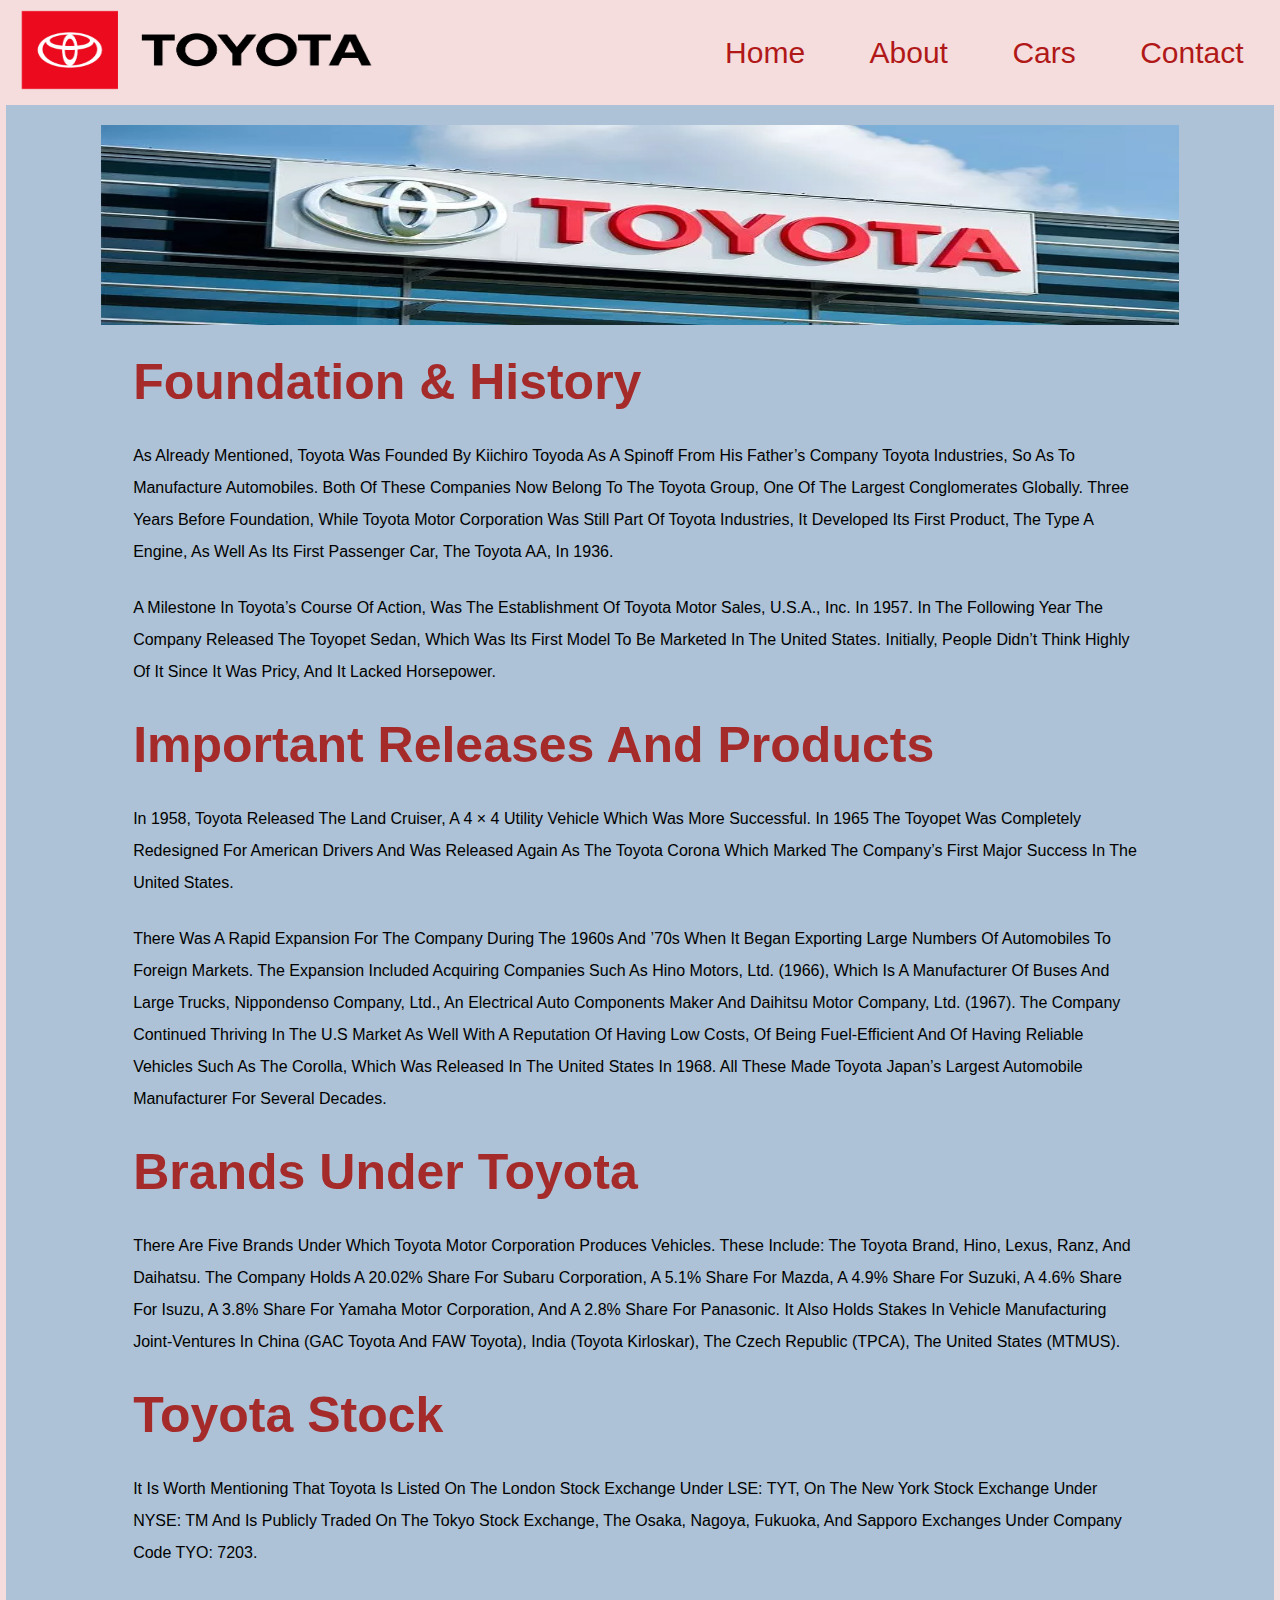
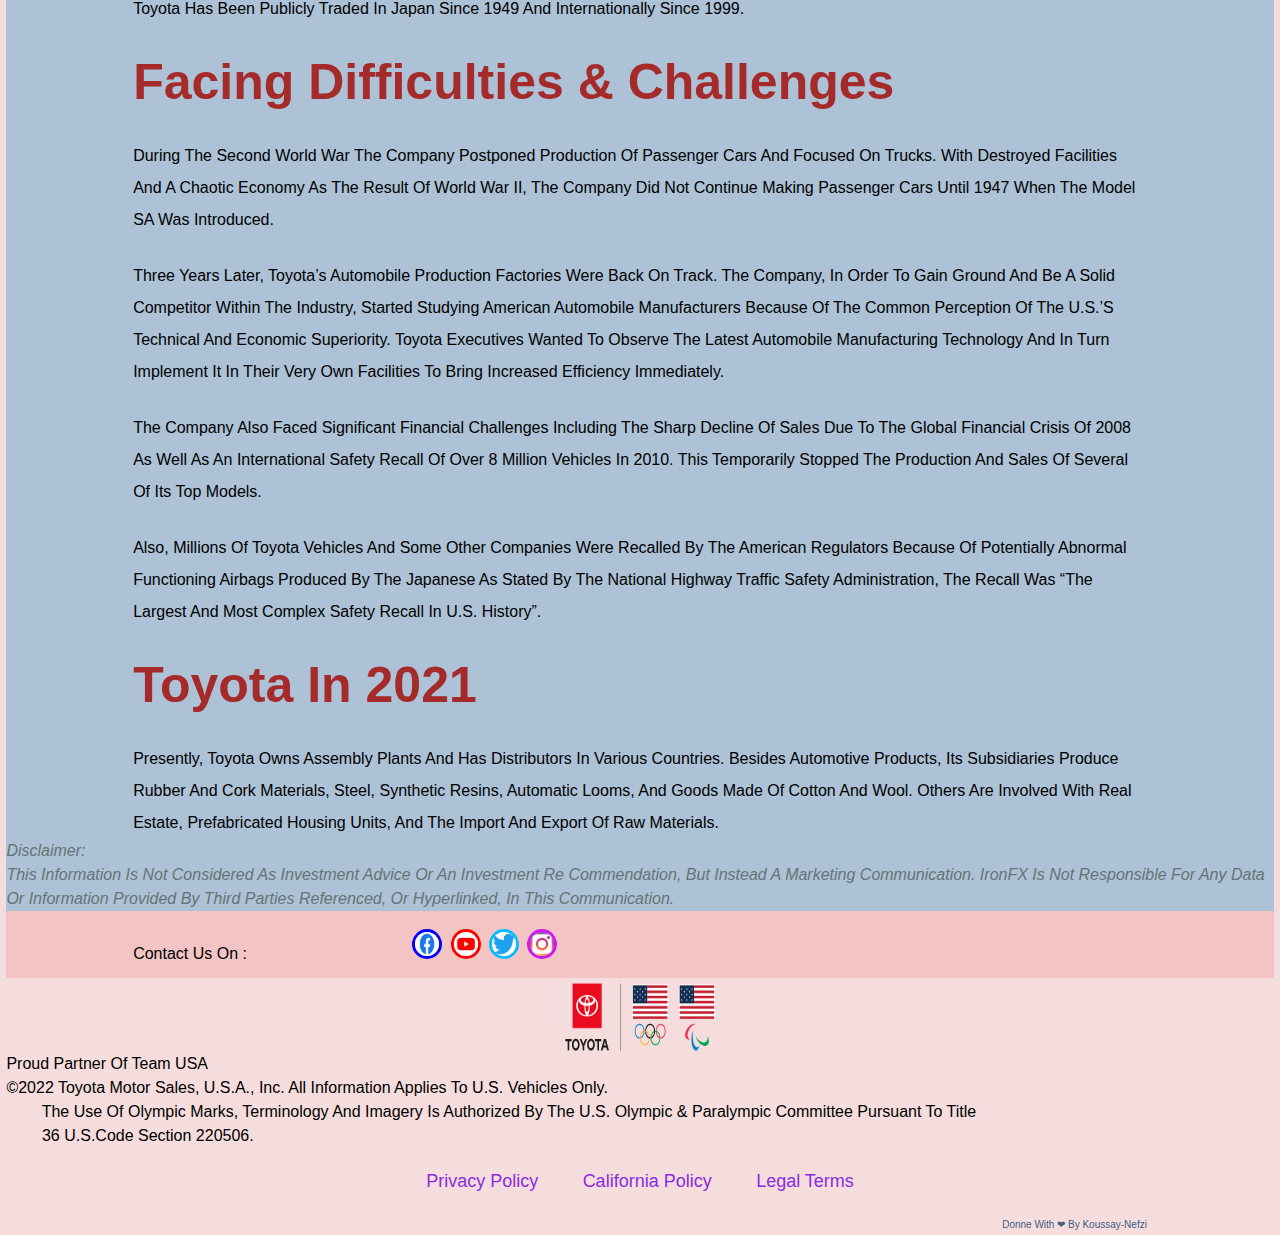
<file: toyota-about.html>
<!DOCTYPE html>
<html lang="en">

<head>
    <meta charset="UTF-8">
    <meta http-equiv="X-UA-Compatible" content="IE=edge">
    <meta name="viewport" content="width=device-width, initial-scale=1.0">
    <title>Toyota</title>
    <link rel="stylesheet" href="style.css">
    <link rel="shortcut icon" href="files/logo.PNG" type="image/x-icon">
</head>

<body>
    <header>
        <img id="title" src="files/toyotalogo.png" alt="flag">
        <nav>
            <ul>
                <li><a href="index.html">home</a></li>
                <li><a href="toyota-about.html">about</a></li>
                <li><a href="toyota-cars.html">cars</a></li>
                <li><a href="toyota.contact.html">contact</a></li>
            </ul>
        </nav>
    </header>
    <main>
        <img src="files/tyota.png" alt="" id="aboutimg">
        <h1>Foundation & History</h1>

        <p>As already mentioned, Toyota was founded by Kiichiro Toyoda as a spinoff from his father’s company Toyota
            Industries, so as to manufacture automobiles. Both of these companies now belong to the Toyota Group, one of
            the largest conglomerates globally. Three years before foundation, while Toyota Motor Corporation was still
            part of Toyota Industries, it developed its first product, the Type A engine, as well as its first passenger
            car, the Toyota AA, in 1936.</p>
        <br>
        <p>A milestone in Toyota’s course of action, was the establishment of Toyota Motor Sales, U.S.A., Inc. in 1957.
            In the following year the company released the Toyopet sedan, which was its first model to be marketed in
            the United States. Initially, people didn’t think highly of it since it was pricy, and it lacked horsepower.
        </p>
        <h1>Important releases and products</h1>
        <p>In 1958, Toyota released the Land Cruiser, a 4 × 4 utility vehicle which was more successful. In 1965 the
            Toyopet was completely redesigned for American drivers and was released again as the Toyota Corona which
            marked the company’s first major success in the United States.</p>
        <br>
        <p>There was a rapid expansion for the company during the 1960s and ’70s when it began exporting large numbers
            of automobiles to foreign markets. The expansion included acquiring companies such as Hino Motors, Ltd.
            (1966), which is a manufacturer of buses and large trucks, Nippondenso Company, Ltd., an electrical auto
            components maker and Daihitsu Motor Company, Ltd. (1967). The company continued thriving in the U.S market
            as well with a reputation of having low costs, of being fuel-efficient and of having reliable vehicles such
            as the Corolla, which was released in the United States in 1968. All these made Toyota Japan’s largest
            automobile manufacturer for several decades.</p>
        <h1>Brands under Toyota</h1>
        <p>There are five brands under which Toyota Motor Corporation produces vehicles. These include: the Toyota
            brand, Hino, Lexus, Ranz, and Daihatsu. The company holds a 20.02% share for Subaru Corporation, a 5.1%
            share for Mazda, a 4.9% share for Suzuki, a 4.6% share for Isuzu, a 3.8% share for Yamaha Motor Corporation,
            and a 2.8% share for Panasonic. It also holds stakes in vehicle manufacturing joint-ventures in China (GAC
            Toyota and FAW Toyota), India (Toyota Kirloskar), the Czech Republic (TPCA), the United States (MTMUS).</p>
        <h1>Toyota stock</h1>
        <p>It is worth mentioning that Toyota is listed on the London Stock Exchange under LSE: TYT, on the New York
            Stock Exchange under NYSE: TM and is publicly traded on the Tokyo Stock Exchange, the Osaka, Nagoya,
            Fukuoka, and Sapporo exchanges under company code TYO: 7203.</p>
        <br>
        <p>Toyota has been publicly traded in Japan since 1949 and internationally since 1999.</p>
        <h1>Facing Difficulties & Challenges</h1>
        <p>During the second World War the company postponed production of passenger cars and focused on trucks. With
            destroyed facilities and a chaotic economy as the result of World War II, the company did not continue
            making passenger cars until 1947 when the Model SA was introduced.</p>
        <br>
        <p>Three years later, Toyota’s automobile production factories were back on track. The company, in order to gain
            ground and be a solid competitor within the industry, started studying American automobile manufacturers
            because of the common perception of the U.S.’s technical and economic superiority. Toyota executives wanted
            to observe the latest automobile manufacturing technology and in turn implement it in their very own
            facilities to bring increased efficiency immediately.</p>
        <br>
        <p>The company also faced significant financial challenges including the sharp decline of sales due to the
            global financial crisis of 2008 as well as an international safety recall of over 8 million vehicles in
            2010. This temporarily stopped the production and sales of several of its top models.</p>
        <br>
        <p>Also, millions of Toyota vehicles and some other companies were recalled by the American regulators because
            of potentially abnormal functioning airbags produced by the Japanese As stated by the National Highway
            Traffic Safety Administration, the recall was “the largest and most complex safety recall in U.S. history”.
        </p>
        <h1>Toyota in 2021</h1>
        <p>Presently, Toyota owns assembly plants and has distributors in various countries. Besides automotive
            products, its subsidiaries produce rubber and cork materials, steel, synthetic resins, automatic looms, and
            goods made of cotton and wool. Others are involved with real estate, prefabricated housing units, and the
            import and export of raw materials.</p>
        <i>Disclaimer:
            <br>
            This information is not considered as investment advice or an investment re commendation, but instead a
            marketing communication. IronFX is not responsible for any data or information provided by third parties
            referenced, or hyperlinked, in this communication.</i>

    </main>
    <footer>
        <p id="contact">contact us on :</p>
        <div id="logos">
            <a href="https://www.facebook.com/TOYOTA.Global"><img class="logos" src="files/fblogo.png" alt="facebook"
                    id="fb"></a>
            <a href="https://www.youtube.com/user/TOYOTAglobal"> <img class="logos" src="files/ytlogo.png" alt="youtube"
                    id="yt"></a>
            <a href="https://twitter.com/toyota"><img class="logos" src="files/ttlogo.png" alt="twitter" id="tw"></a>
            <a href="https://www.instagram.com/toyota/"><img class="logos" src="files/instalogo.png" alt="instagramme"
                    id="inst"></a>
        </div>
        <img class="flag" src="files/flag.png" alt="flag">
        <pre>Proud Partner of Team USA</pre>
        <pre>©2022 Toyota Motor Sales, U.S.A., Inc. All information applies to U.S. vehicles only.
        The use of Olympic Marks, Terminology and Imagery is authorized by the U.S. Olympic & Paralympic Committee pursuant to Title 
        36 U.S.Code Section 220506.</pre>
        <div id="end">
            <ul>
                <li><a href="files/privacy.txt">privacy policy</a></li>
                <li><a href="files/california.txt">california policy</a></li>
                <li><a href="files/legal.txt">legal terms</a></li>

            </ul>
        </div>
        <p id="koussay">donne with ❤
            by koussay-nefzi </p>
    </footer>









</body>

</html>
</file>
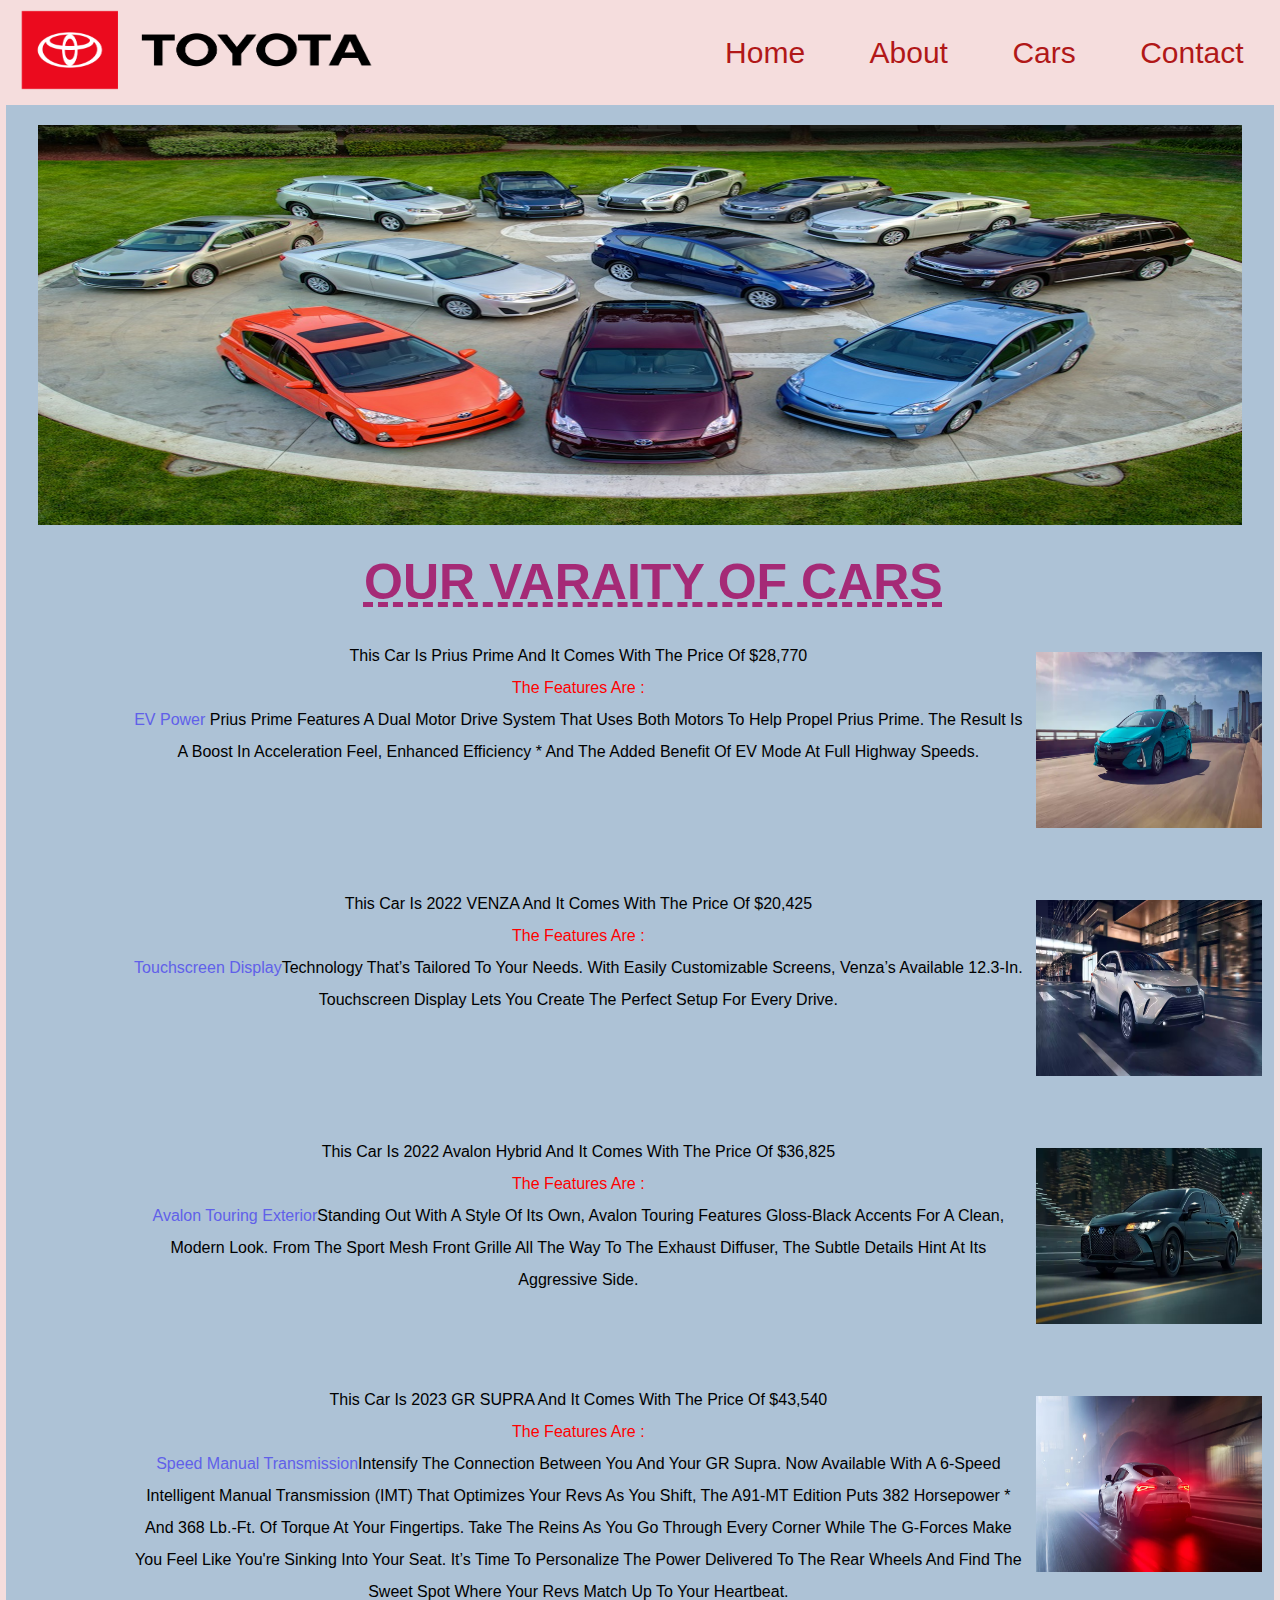
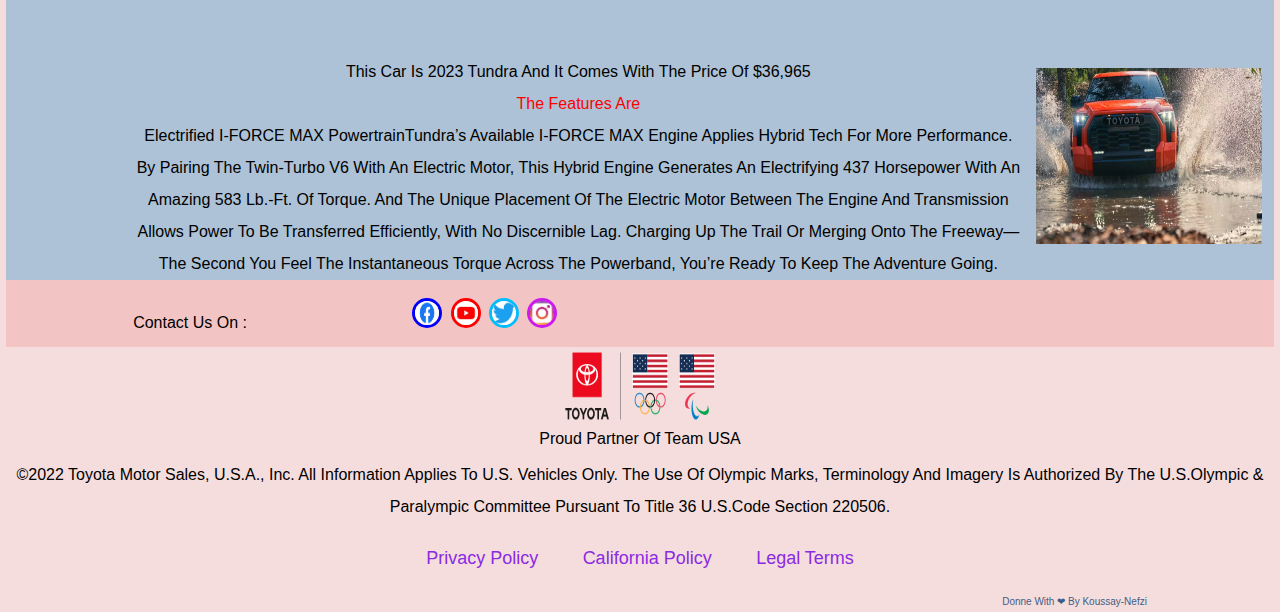
<file: toyota-cars.html>
<!DOCTYPE html>
<html lang="en">

<head>
    <meta charset="UTF-8">
    <meta http-equiv="X-UA-Compatible" content="IE=edge">
    <meta name="viewport" content="width=device-width, initial-scale=1.0">
    <title>Toyota</title>
    <link rel="stylesheet" href="style.css">
    <link rel="shortcut icon" href="files/logo.PNG" type="image/x-icon">
</head>

<body>
    <header>
        <img id="title" src="files/toyotalogo.png" alt="flag">
        <nav>
            <ul>
                <li><a href="index.html">home</a></li>
                <li><a href="toyota-about.html">about</a></li>
                <li><a href="toyota-cars.html">cars</a></li>
                <li><a href="toyota.contact.html">contact</a></li>
            </ul>
        </nav>
    </header>
    <main>
        <img src="files/carstitle.png" alt="" id="carstitle">
        <h1 id="v">our varaity of cars</h1>
        <div id="cars">
            <div class="cars">
                <img src="files/car1.png" alt="" class="car">
                <p>this car is Prius Prime and it comes with the price of $28,770</p>
                <p class="features">the Features are :</p>
                <p>
                    <k class="feat">EV Power</k> Prius Prime features a dual motor drive system that uses both motors to
                    help propel Prius Prime. The result is a boost in acceleration feel, enhanced efficiency * and the
                    added benefit of EV Mode at full highway speeds.
                </p>
            </div>
            <br><br>
            <br>
            <div class="cars">
                <img src="files/car2.png" alt="" class="car">
                <p>this car is 2022 VENZA and it comes with the price of $20,425</p>
                <p class="features">the Features are :</p>
                <p>
                    <k class="feat">Touchscreen Display</k>Technology that’s tailored to your needs. With easily
                    customizable screens, Venza’s available 12.3-in. touchscreen display lets you create the perfect
                    setup for every drive.
                </p>

            </div>
            <br><br><br>
            <div class="cars">
                <img src="files/car3.png" alt="" class="car">
                <p>This car is 2022 Avalon Hybrid and it comes with the price of $36,825 </p>
                <p class="features"> The Features are :</p>
                <p>
                    <k class="feat">Avalon Touring Exterior</k>Standing out with a style of its own, Avalon Touring
                    features gloss-black accents for a clean, modern look. From the sport mesh front grille all the way
                    to the exhaust diffuser, the subtle details hint at its aggressive side.
                </p>

            </div>
            <br><br><br>
            <div class="cars">
                <img src="files/car4.png" alt="" class="car">
                <p>This car is 2023 GR SUPRA and it comes with the price of $43,540</p>
                <p class="features">The Features are :</p>
                <p>
                    <k class="feat">Speed Manual Transmission</k>Intensify the connection between you and your GR Supra.
                    Now available with a 6-speed intelligent Manual Transmission (iMT) that optimizes your revs as you
                    shift, the A91-MT Edition puts 382 horsepower * and 368 lb.-ft. of torque at your fingertips. Take
                    the reins as you go through every corner while the g-forces make you feel like you're sinking into
                    your seat. It’s time to personalize the power delivered to the rear wheels and find the sweet spot
                    where your revs match up to your heartbeat.
                </p>

            </div>
            <br><br><br>
            <div class="cars">
                <img src="files/car5.png" alt="" class="car">
                <p>This car is 2023 Tundra and it comes with the price of $36,965 </p>
                <p class="features">The Features are</p>
                <p>
                    <k>Electrified i-FORCE MAX Powertrain</k>Tundra’s available i-FORCE MAX engine applies hybrid tech
                    for more performance. By pairing the Twin-Turbo V6 with an electric motor, this hybrid engine
                    generates an electrifying 437 horsepower with an amazing 583 lb.-ft. of torque. And the unique
                    placement of the electric motor between the engine and transmission allows power to be transferred
                    efficiently, with no discernible lag. Charging up the trail or merging onto the freeway—the second
                    you feel the instantaneous torque across the powerband, you’re ready to keep the adventure going.
                </p>
            </div>
        </div>








    </main>
    <footer>
        <p id="contact">contact us on :</p>
        <div id="logos">
            <a href="https://www.facebook.com/TOYOTA.Global"><img class="logos" src="files/fblogo.png" alt="facebook"
                    id="fb"></a>
            <a href="https://www.youtube.com/user/TOYOTAglobal"> <img class="logos" src="files/ytlogo.png" alt="youtube"
                    id="yt"></a>
            <a href="https://twitter.com/toyota"><img class="logos" src="files/ttlogo.png" alt="twitter" id="tw"></a>
            <a href="https://www.instagram.com/toyota/"><img class="logos" src="files/instalogo.png" alt="instagramme"
                    id="inst"></a>
        </div>
        <img class="flag" src="files/flag.png" alt="flag">
        <p class="pre">Proud Partner of Team USA</p>
        <p class="pre">©2022 Toyota Motor Sales, U.S.A., Inc. All information applies to U.S. vehicles only.
        The use of Olympic Marks, Terminology and Imagery is authorized by the U.S.Olympic & Paralympic Committee pursuant to Title 36 U.S.Code Section 220506.</p>
        <div id="end">
            <ul>
                <li><a href="files/privacy.txt">privacy policy</a></li>
                <li><a href="files/california.txt">california policy</a></li>
                <li><a href="files/legal.txt">legal terms</a></li>

            </ul>
        </div>
        <p id="koussay">donne with ❤
            by koussay-nefzi </p>
    </footer>









</body>

</html>
</file>
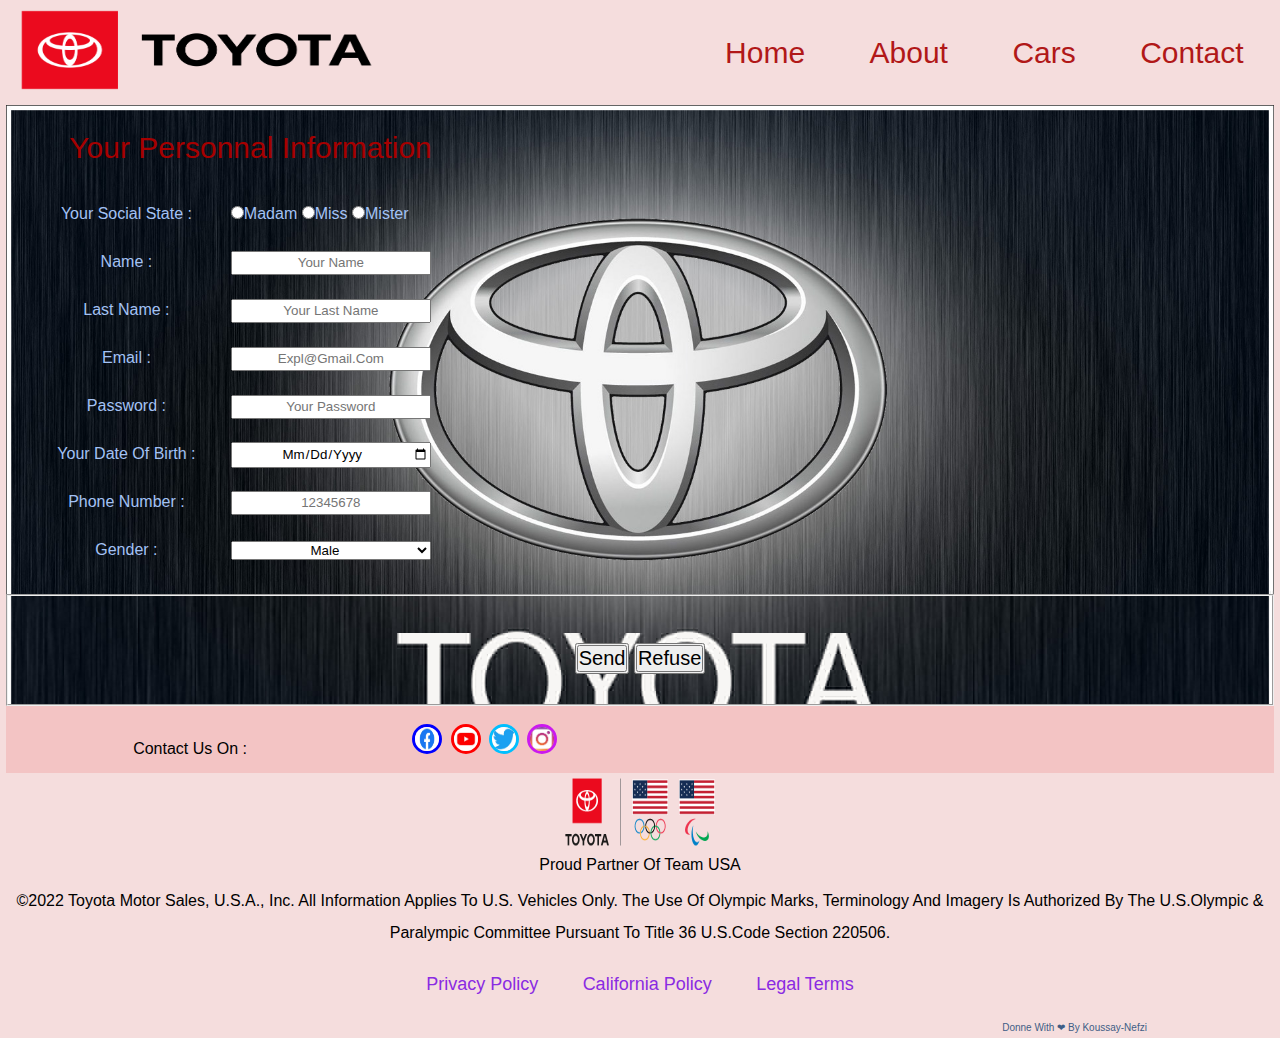
<file: toyota.contact.html>
<!DOCTYPE html>
<html lang="en">

<head>
    <meta charset="UTF-8">
    <meta http-equiv="X-UA-Compatible" content="IE=edge">
    <meta name="viewport" content="width=device-width, initial-scale=1.0">
    <title>Toyota</title>
    <link rel="stylesheet" href="style.css">
    <link rel="shortcut icon" href="files/logo.PNG" type="image/x-icon">
</head>

<body>
    <header>
        <img id="title" src="files/toyotalogo.png" alt="flag">
        <nav>
            <ul>
                <li><a href="index.html">home</a></li>
                <li><a href="toyota-about.html">about</a></li>
                <li><a href="toyota-cars.html">cars</a></li>
                <li><a href="toyota.contact.html">contact</a></li>
            </ul>
        </nav>
    </header>
    <main id="main">
        <form action="#" method="post" onsubmit="return false">
            <fieldset id="fieldset">
                <legend>your personnal information</legend>
                <label class="len" for="etat">your social state :</label>
                <input type="radio" name="etat" id="etat"><label for="mm">madam</label>
                <input type="radio" name="etat" id="etat"><label for="ms">miss</label>
                <input type="radio" name="etat" id="etat"><label for="sir">mister</label>
                <br>
                <label class="len" for="name"> name :</label>
                <input class="len" type="text" id="name" placeholder="your name"><br>
                <label  class="len" for="prenom">last name :</label>
                <input class="len" type="text" id="prenom" placeholder="your last name"><br>
                <label class="len" for="email">email :</label>
                <input class="len" type="email" name="email" id="email" placeholder="expl@gmail.com" ><br>
                <div id="msg"></div>
                <label class="len" for="password">password :</label>
                <input class="len" type="password" name="password" id="password" placeholder="your password"><br>
                <label class="len" for="age ">your date of birth :</label>
                <input class="len" type="date" name="date" id="date"><br>
                <label class="len" for="phone number">phone number :</label>
                <input class="len" type="tel" name="number" id="num"  placeholder="12345678"><br>
                <label class="len" for="sex">gender :</label>
                <select class="len" name="sex" id="sex">
                    <option value="male">male</option>
                    <option value="female">female</option>
                </select><br>
            </fieldset>
            <fieldset>
                <div id="theend">
                    <button type="submit"><input type="submit" name="ok" id="ok" value="Send"></button>
                    <button type="reset"><input type="reset" name="no" id="no" value="Refuse"></button>
           </div> 
        </fieldset>
             <div id="msg1"></div>
        </form>
    </main>
    <footer>
        <p id="contact">contact us on :</p>
        <div id="logos">
            <a href="https://www.facebook.com/TOYOTA.Global"><img class="logos" src="files/fblogo.png" alt="facebook"
                    id="fb"></a>
            <a href="https://www.youtube.com/user/TOYOTAglobal"> <img class="logos" src="files/ytlogo.png" alt="youtube"
                    id="yt"></a>
            <a href="https://twitter.com/toyota"><img class="logos" src="files/ttlogo.png" alt="twitter" id="tw"></a>
            <a href="https://www.instagram.com/toyota/"><img class="logos" src="files/instalogo.png" alt="instagramme"
                    id="inst"></a>
        </div>
        <img class="flag" src="files/flag.png" alt="flag">
        <p class="pre">Proud Partner of Team USA</p>
        <p class="pre">©2022 Toyota Motor Sales, U.S.A., Inc. All information applies to U.S. vehicles only.
        The use of Olympic Marks, Terminology and Imagery is authorized by the U.S.Olympic & Paralympic Committee pursuant to Title 36 U.S.Code Section 220506.</p>
        <div id="end">
            <ul>
                <li><a href="files/privacy.txt">privacy policy</a></li>
                <li><a href="files/california.txt">california policy</a></li>
                <li><a href="files/legal.txt">legal terms</a></li>

            </ul>
        </div>
        <p id="koussay">donne with ❤
            by koussay-nefzi </p>
    </footer>
    <script src="contact.js"></script>
</body>

</html>
</file>
<file: style.css>
*{
    padding: 0;
    margin: 0;
    box-sizing: border-box;
    font-family: 'Arial Narrow Bold', sans-serif;
    text-transform: capitalize;
    line-height: 1.5;
}
body{
    height: 100%;
    width: 99%;
    justify-content: center;
    align-items: center;
    background-color:  rgb(245, 221, 221);
    margin: auto;

}
#contact{
display: inline-block;
margin-bottom: 10px;
}
#logos{
    margin-left: 30px;
    display: inline-block;
    margin-top:18px ;
    
}
.logos{
    width: 30px;
    height: 30px;
    display: inline-block;
    border-radius: 60% ;
    margin-left: 4px;
}
.logos:hover{
 transform: scale(1.35) ;
   
}
#fb{
    border: blue solid 3px;
}
#yt{
    border: red solid 3px;
}
#tw{
    border: rgb(0, 191, 255) solid 3px;
}
#inst{
    border: rgb(203, 25, 239) solid 3px;
}

.slider{
    position:relative;
    width:75%;
    overflow: hidden;
    margin: auto;

    
    
}
.images{
    margin: auto;
    display: flex;
    width:100%;
}

.images img{
    margin: 0;

    height: 600px;
    width: 100%;
    transition: all 1s ease;
}   
.images input {
    display: none;
}
.dots{
    display: flex;
    justify-content: center;
    margin: 5px;
}
.dots label {
    height: 25px ;
    width: 25px;
    border-radius: 50%;
    border: solid rgb(58, 138, 192) 3px;
    transition: all 1s ease;
    margin: 10px;
    
}
.dots label:hover{
    background-color: rgb(25, 0, 214);
}
#img1:checked ~ .m1 {
    margin-left: 0;
}
#img2:checked ~ .m2 {
    margin-left: -100%;
}
#img3:checked ~ .m3 {
    margin-left: -200%;
}
#img4:checked ~ .m4 {
    margin-left: -300%;
}
#img5:checked ~ .m5 {
    margin-left: -400%;
}

nav ul li {
    list-style:none;
    display: inline-block;
    padding: 30px;
    
}
video{
    height: 1000px;
    width: 50%;
    margin-left: 10px;

}
header{
    justify-content: space-between;
    display: flex;
    background-color: rgb(245, 221, 221);
}
nav ul li a{
    text-decoration: none;
    font-size: 30px;
    color: rgb(177, 24, 24);
}
main{
    background-color: rgb(173, 194, 214);
    padding-top: 20px;
    padding-bottom: 0px;
}
.flag{
    height: 70px;
    width: 150px;
    display: block;
    margin: auto;
    margin-top: 2px;
}
.flag:hover{
    opacity: 0.4;
    transition: 0.8s;
}
#title{
    height: 100px;
    width: 30%;
}
#title:hover{
    opacity: 0.55;
    transition: 0.5s;
}

footer{
    background-color: rgb(243, 196, 196);
    height: 67px;

}
nav ul li a:hover{
    color: rgb(246, 246, 215);
    transition: 0.5s;
    background-color: rgb(246, 117, 105);
    border-radius: 30% 20%;
    padding: 10px;
}
h2{
    font-size: 30px;
    color: red;
    text-transform: capitalize;
    text-shadow: rgb(249, 71, 0) 5px 5px 5px;
    padding: 10px;
}
.p{
    text-indent: 20px;
    font-size: 20px;
    color: aliceblue;
    
}
span{
    color: green;
    
}
.pre{
    text-align: center;
    padding: 2px;
  
}
footer ul li a {
    text-decoration: none;
    text-align: center;
    margin: auto;
    color: blueviolet;
    font-size: 18px;
    
}
footer ul li {
    list-style: none;
    text-align: center;
    display: inline-block;
    padding: 20px;
    margin: auto;
}
#end{
    text-align: center;
}
footer ul li a:hover{
    color: rgb(0, 39, 103);
    transition: 0.5s;
    text-decoration: underline solid rgb(0, 39, 103);
    
}
section{
    background: linear-gradient(to right , rgb(129, 161, 234) , rgb(170, 72, 72));
    
}
p{
    padding-left: 10%;
    padding-right: 10%;
    line-height: 2;
}
.p{
    font-size: 15px;
   margin-left: -10%;

}
h1{
    font-size: 50px;
    padding-left: 10%;
    padding-top: 20px;
    padding-bottom: 20px;
    color: brown;
  
}
#v{
    font-size: 50px;
    padding-left: 10%;
    padding-top: 20px;
    padding-bottom: 20px;
    color: rgb(165, 42, 118);
    text-align: center;
    padding-right: 100px;
    text-transform: uppercase;
    text-decoration: underline dashed  rgb(165, 42, 118) ;
}
i{
    color: rgb(101, 116, 116);
}
#aboutimg{
    height: 200px;
    width: 85%;
    display: flex;
    margin: auto;
}
#carstitle{
    height: 400px;
    width: 95%;
    display: flex;
    margin: auto;
}

.car{
    width: 250px;
    height: 200px;
    display: inline-block;
   float: right;
   padding: 12px;
 
 
}
.cars{
    display: inline-block;
 
  
}
.features{
    color: red;
}
.feat{
    color: rgb(96, 96, 233);
}
#cars{
    text-align: center;
    margin: auto;
}


label{
    display: inline-block;
    padding-left: -2%;
    text-align: center;
    color: rgb(163, 194, 245);
}
.len{
    width: 200px;
    text-align: center;
   
}
#fieldset{
    line-height: 3;
    border:none;
    padding: 20px;
}
legend{
    font-size: 30px;
    margin-left: 2%;
    padding-left: 1.5%;
    padding-right: 1.5%;
    color: rgb(166, 0, 0);
}
#theend{
    text-align: center;
    margin-top: 20px;
    line-height: 3;
    border: none;
    padding: 20px; 

}
#ok{
    font-size: 20px;
}
#no{
    font-size: 20px;
}
#main{
    background-image: url(files/contactpic.png);
    background-size: 100%;
}
#main1{
    justify-content: space-between;
    display: flex;
  
   
}

section{
  width: 50%;
}
aside{
   
}
iframe{
width: 50%;
}
#koussay{
    float: right;
    font-size: 10px;
color: rgb(63, 94, 134);

}
</file>
